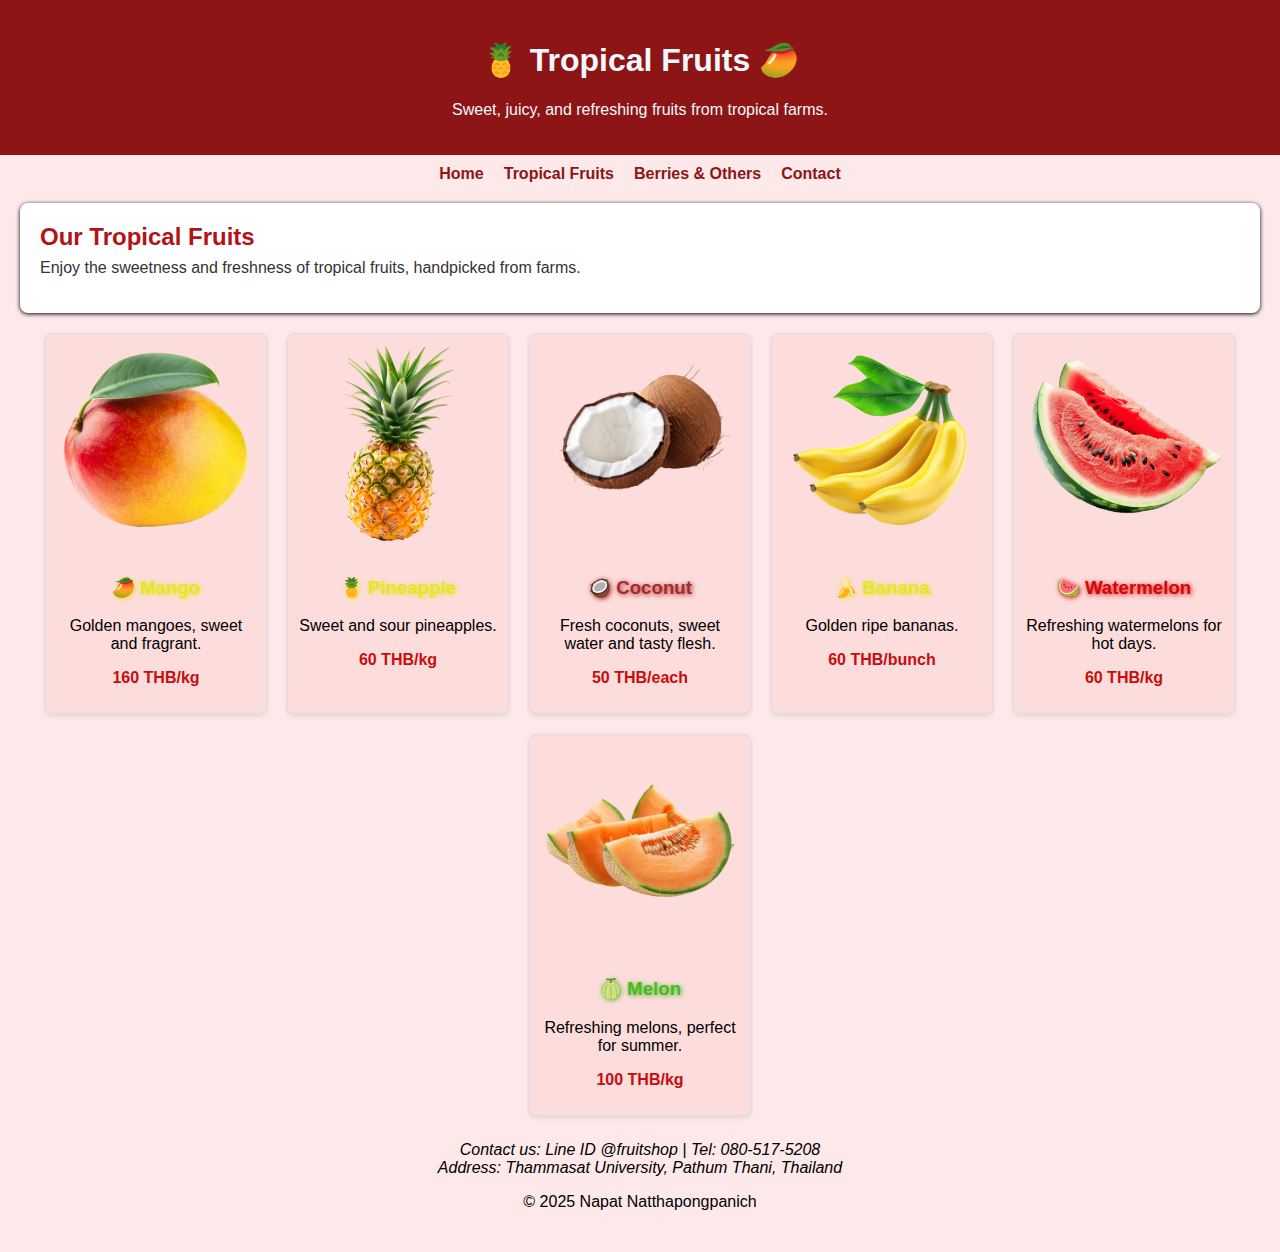
<file: my1stcategory.html>
<!DOCTYPE html>
<html lang="en">
<head>
  <meta charset="UTF-8">
  <meta name="viewport" content="width=device-width, initial-scale=1.0">
  <title>Tropical Fruits - Fruit Shop</title>
  <link rel="stylesheet" href="mystyle.css">
</head>
<body>
  <header>
    <h1>🍍 Tropical Fruits 🥭</h1>
    <p>Sweet, juicy, and refreshing fruits from tropical farms.</p>
  </header>

  <nav>
    <ul>
      <li><a href="index.html">Home</a></li>
      <li><a href="my1stcategory.html">Tropical Fruits</a></li>
      <li><a href="my2ndcategory.html">Berries & Others</a></li>
      <li><a href="#contact">Contact</a></li>
    </ul>
  </nav>

  <main>
    <div class="category-header">
      <h2>Our Tropical Fruits</h2>
      <p>Enjoy the sweetness and freshness of tropical fruits, handpicked from farms.</p>
    </div>

    <div class="products-row">
      <article class="product"><img src="resources/mango.png" alt="Mango"><h3 class="title5">🥭 Mango</h3><p>Golden mangoes, sweet and fragrant.</p><p class="price">160 THB/kg</p></article>
      <article class="product"><img src="resources/pineapple.webp" alt="Pineapple"><h3 class="title5">🍍 Pineapple</h3><p>Sweet and sour pineapples.</p><p class="price">60 THB/kg</p></article>
      <article class="product"><img src="resources/coconut.webp" alt="Coconut"><h3 class="title6">🥥 Coconut</h3><p>Fresh coconuts, sweet water and tasty flesh.</p><p class="price">50 THB/each</p></article>
      <article class="product"><img src="resources/banana.png" alt="Banana"><h3 class="title5">🍌 Banana</h3><p>Golden ripe bananas.</p><p class="price">60 THB/bunch</p></article>
      <article class="product"><img src="resources/water-melon.png" alt="Watermelon"><h3 class="title1">🍉 Watermelon</h3><p>Refreshing watermelons for hot days.</p><p class="price">60 THB/kg</p></article>
      <article class="product"><img src="resources/melon.webp" alt="Melon"><h3 class="title2">🍈 Melon</h3><p>Refreshing melons, perfect for summer.</p><p class="price">100 THB/kg</p></article>
    </div>
  </main>

  <footer id="contact">
    <address>
      Contact us: Line ID @fruitshop | Tel: 080-517-5208<br>
      Address: Thammasat University, Pathum Thani, Thailand
    </address>
    <p>&copy; 2025 Napat Natthapongpanich</p>
  </footer>
</body>
</html>
</file>
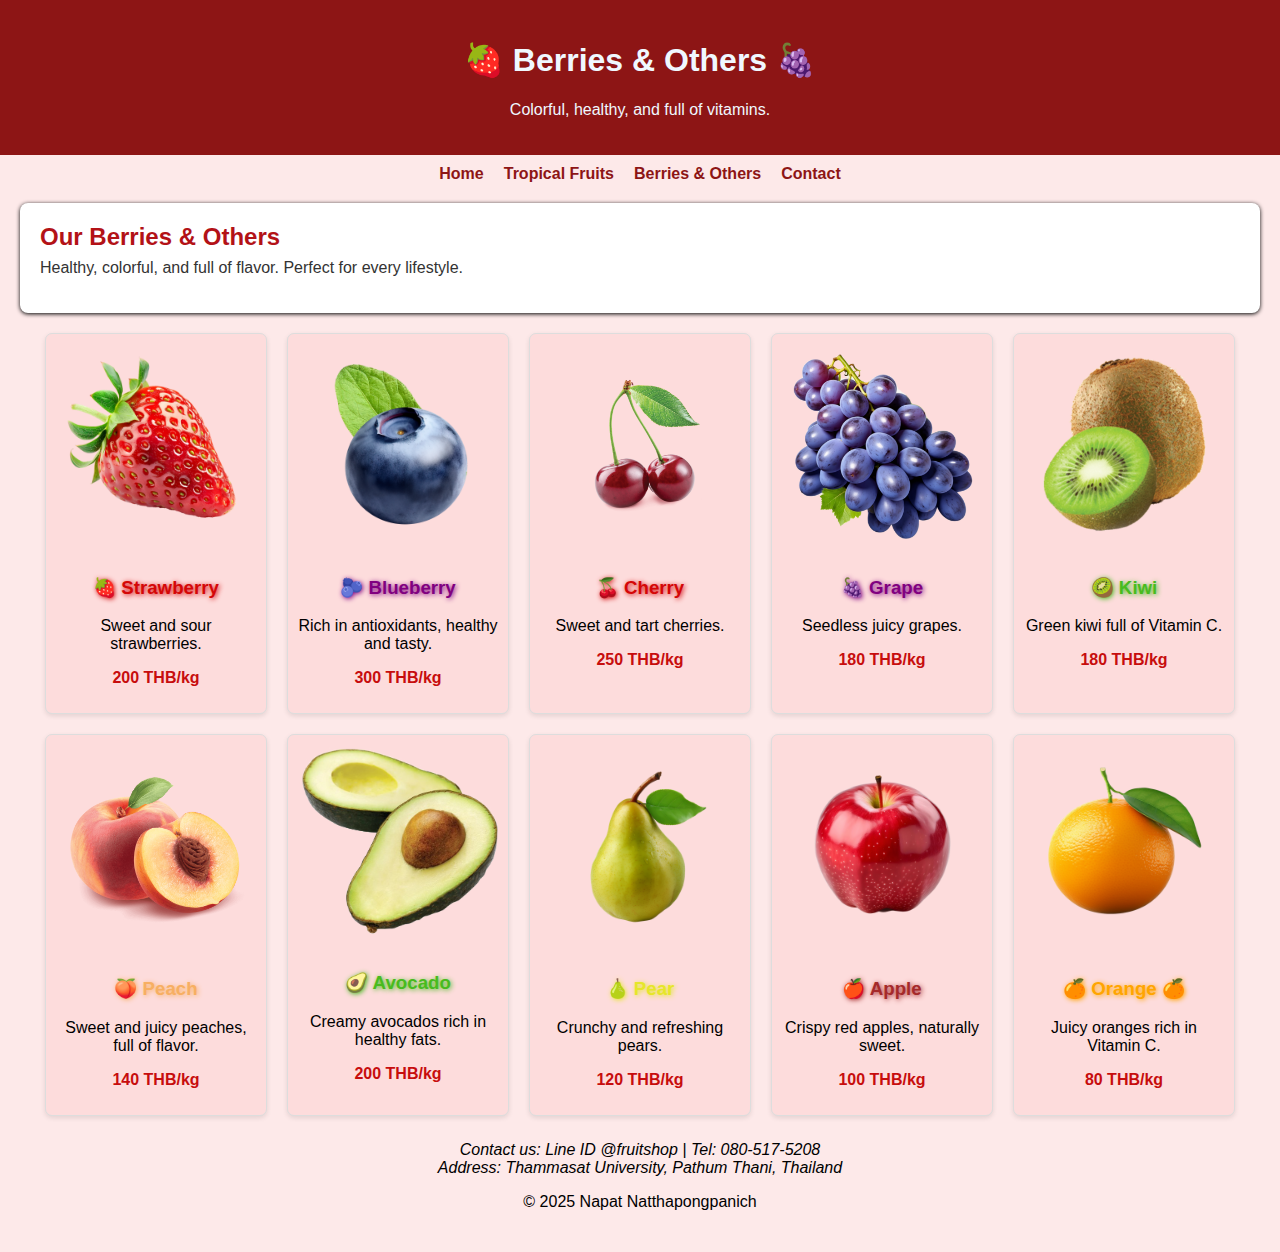
<file: my2ndcategory.html>
<!DOCTYPE html>
<html lang="en">
<head>
  <meta charset="UTF-8">
  <meta name="viewport" content="width=device-width, initial-scale=1.0">
  <title>Berries & Others - Fruit Shop</title>
  <link rel="stylesheet" href="mystyle.css">
</head>
<body>
  <header>
    <h1>🍓 Berries & Others 🍇</h1>
    <p>Colorful, healthy, and full of vitamins.</p>
  </header>

  <nav>
    <ul>
      <li><a href="index.html">Home</a></li>
      <li><a href="my1stcategory.html">Tropical Fruits</a></li>
      <li><a href="my2ndcategory.html">Berries & Others</a></li>
      <li><a href="#contact">Contact</a></li>
    </ul>
  </nav>

  <main>
    <div class="category-header">
      <h2>Our Berries & Others</h2>
      <p>Healthy, colorful, and full of flavor. Perfect for every lifestyle.</p>
    </div>

    <div class="products-row">
      <article class="product"><img src="resources/strawberry.webp" alt="Strawberry"><h3 class="title1">🍓 Strawberry</h3><p>Sweet and sour strawberries.</p><p class="price">200 THB/kg</p></article>
      <article class="product"><img src="resources/blueberry.png" alt="Blueberry"><h3 class="title4">🫐 Blueberry</h3><p>Rich in antioxidants, healthy and tasty.</p><p class="price">300 THB/kg</p></article>
      <article class="product"><img src="resources/cherry.png" alt="Cherry"><h3 class="title1">🍒 Cherry</h3><p>Sweet and tart cherries.</p><p class="price">250 THB/kg</p></article>
      <article class="product"><img src="resources/grape.png" alt="Grape"><h3 class="title4">🍇 Grape</h3><p>Seedless juicy grapes.</p><p class="price">180 THB/kg</p></article>
      <article class="product"><img src="resources/kiwi.png" alt="Kiwi"><h3 class="title2">🥝 Kiwi</h3><p>Green kiwi full of Vitamin C.</p><p class="price">180 THB/kg</p></article>
      <article class="product"><img src="resources/peach.png" alt="Peach"><h3 class="title7">🍑 Peach</h3><p>Sweet and juicy peaches, full of flavor.</p><p class="price">140 THB/kg</p></article>
      <article class="product"><img src="resources/avocado.png" alt="Avocado"><h3 class="title2">🥑 Avocado</h3><p>Creamy avocados rich in healthy fats.</p><p class="price">200 THB/kg</p></article>
      <article class="product"><img src="resources/pear.png" alt="Pear"><h3 class="title5">🍐 Pear</h3><p>Crunchy and refreshing pears.</p><p class="price">120 THB/kg</p></article>
      <article class="product"><img src="resources/red-apple.webp" alt="Apple"><h3 class="title6">🍎 Apple</h3><p>Crispy red apples, naturally sweet.</p><p class="price">100 THB/kg</p></article>
      <article class="product"><img src="resources/orange.webp" alt="Orange"><h3 class="title3">🍊 Orange 🍊</h3><p>Juicy oranges rich in Vitamin C.</p><p class="price">80 THB/kg</p></article>
    </div>
  </main>

  <footer id="contact">
    <address>
      Contact us: Line ID @fruitshop | Tel: 080-517-5208<br>
      Address: Thammasat University, Pathum Thani, Thailand
    </address>
    <p>&copy; 2025 Napat Natthapongpanich</p>
  </footer>
</body>
</html>
</file>
<file: mystyle.css>
body {
    font: 1em sans-serif;
    background-color: rgb(253, 233, 233);
    margin: 0;
    padding: 0;
}

header {
    background-color: rgb(141, 21, 21);
    color: rgb(240, 248, 255);
    padding: 20px;
    text-align: center;
}

nav ul {
    list-style: none;
    padding: 0;
    margin: 10px 0;
    display: flex;
    justify-content: center;
    gap: 20px;
}

nav a {
    color: rgb(141, 21, 21);
    text-decoration: none;
    font-weight: bold;
}

nav a:hover {
    text-decoration: underline;
}

section {
    padding: 20px;
    margin: 20px;
    background-color: rgb(255, 255, 255);
    border-radius: 8px;
    box-shadow: 0 1px 4px;
}

h2 {
    color: rgb(141, 21, 21);
}

h3 {
    text-shadow: 1px 1px 5px;
}

.products-row {
    display: flex;
    flex-wrap: wrap;
    justify-content: center;
    gap: 20px;
    margin-top: 20px;
}

.product {
    border: 1px solid#ddd;
    border-radius: 7px;
    padding: 10px;
    background-color: rgb(253, 220, 220);
    text-align: center;
    width: 200px;
    box-shadow: 0 2px 5px rgba(0, 0, 0, 0.1);
}

.product img {
    max-width: 100%;
    height: auto;
    margin-bottom: 10px;
}

.price {
    font-weight: bold;
    color: #c70d0d;
}

.title1 {
    color: rgb(212, 7, 7);
}

.title2 {
    color: rgb(72, 187, 30);
}

.title3 {
    color: orange;
}

.title4 {
    color: purple;
}

.title5 {
    color: rgb(230, 230, 41);
}

.title6 {
    color : brown;
}

.title7 {
    color: rgb(247, 175, 98);
}

.title8 {
    color: #92ec44;
}

mark {
    color: blue;
    background-color: yellow;
}

.title9 {
    color: #65b5e7;
}

.title10 {
    color: #74c9f0;
}

.title11 {
    text-align: center;
    color: #1b9f04;
}

progress {
    width: 100%;
}

.category-header {
    padding: 20px;
    margin: 20px;
    background-color: rgb(255, 255, 255);
    border-radius: 8px;
    box-shadow: 0 1px 4px;
}

.category-header h2 {
  color: #b31217;
  margin: 0;
}

.category-header p {
  color: #333;
  margin-top: 8px;
  font-size: 1em;
}



footer {
    margin: 15px;
    text-align: center;
    padding: 10px;
}
</file>
